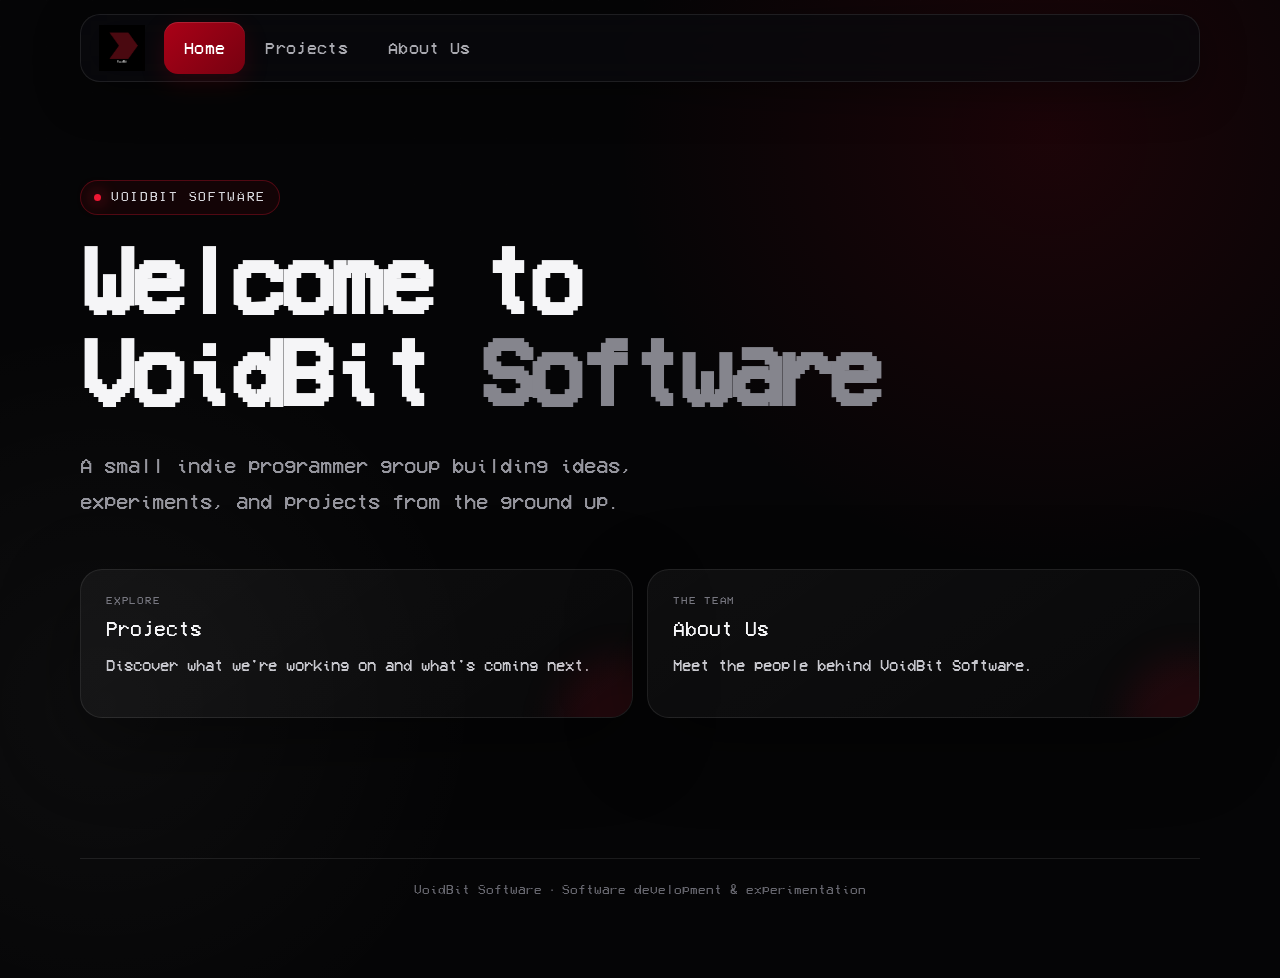
<file: index.html>
<!DOCTYPE html>
<html lang="en">
<head>
    <meta charset="UTF-8">
    <meta name="viewport" content="width=device-width,initial-scale=1">
    <meta name="theme-color" content="#050506">
    <title>Home Page | VoidBit Software</title>
    <link rel="icon" type="image/x-icon" href="favicon.ico">
    <link rel="stylesheet" href="style.css">
</head>
<body>
    <nav class="top-menu">
        <a class="top-menu-container" href="./"><img src="voidbit_logo.png" class="top-menu-logo" alt="VoidBit"></a>
        <a class="top-menu-container selected" href="./"><span class="top-menu-item">Home</span></a>
        <a class="top-menu-container" href="projects"><span class="top-menu-item">Projects</span></a>
        <a class="top-menu-container" href="about"><span class="top-menu-item">About Us</span></a>
    </nav>
    <main class="page">

<section class="hero">
    <div class="eyebrow">VOIDBIT SOFTWARE</div>
    <h1>Welcome to VoidBit <span>Software</span></h1>
    <p class="hero-subtitle">A small indie programmer group building ideas, experiments, and projects from the ground up.</p>
    <div class="hero-grid">
        <a class="glass-card" href="projects">
            <div class="card-kicker">Explore</div>
            <div class="card-title">Projects</div>
            <p>Discover what we're working on and what's coming next.</p>
        </a>
        <a class="glass-card" href="about">
            <div class="card-kicker">The team</div>
            <div class="card-title">About Us</div>
            <p>Meet the people behind VoidBit Software.</p>
        </a>
    </div>
</section>

        <footer class="footer">VoidBit Software · Software development &amp; experimentation</footer>
    </main>
</body>
</html>
</file>
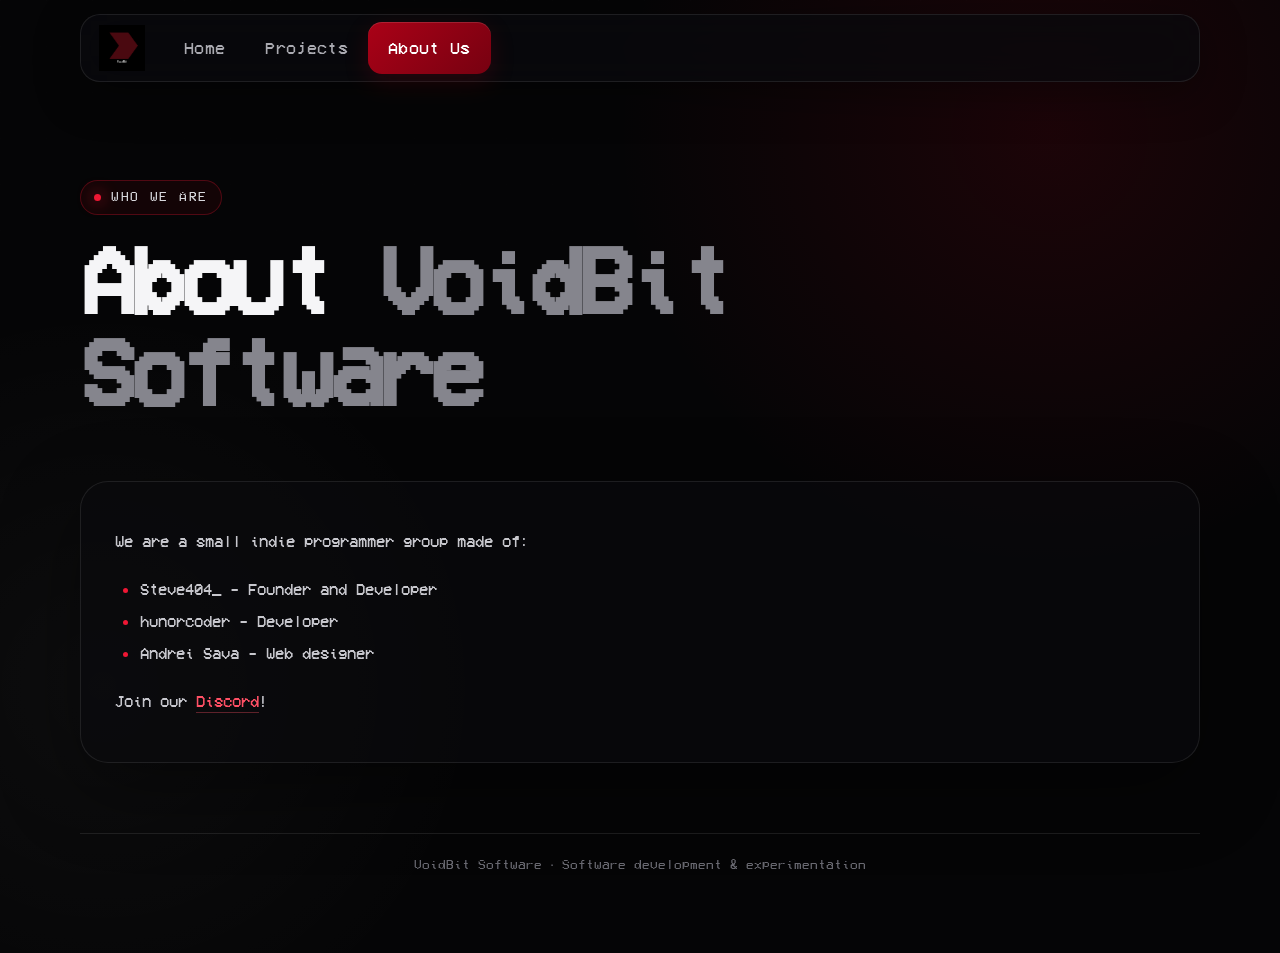
<file: about.html>
<!DOCTYPE html>
<html lang="en">
<head>
    <meta charset="UTF-8">
    <meta name="viewport" content="width=device-width,initial-scale=1">
    <meta name="theme-color" content="#050506">
    <title>About | VoidBit Software</title>
    <link rel="icon" type="image/x-icon" href="favicon.ico">
    <link rel="stylesheet" href="style.css">
</head>
<body>
    <nav class="top-menu">
        <a class="top-menu-container" href="./"><img src="voidbit_logo.png" class="top-menu-logo" alt="VoidBit"></a>
        <a class="top-menu-container" href="./"><span class="top-menu-item">Home</span></a>
        <a class="top-menu-container" href="projects"><span class="top-menu-item">Projects</span></a>
        <a class="top-menu-container selected" href="about"><span class="top-menu-item">About Us</span></a>
    </nav>
    <main class="page">

<section class="hero" style="min-height:auto;padding-bottom:25px">
    <div class="eyebrow">WHO WE ARE</div>
    <h1>About <span>VoidBit Software</span></h1>
</section>
<section class="section">
    <p>We are a small indie programmer group made of:</p>
    <ul>
        <li>Steve404_   - Founder and Developer</li>
        <li>hunorcoder  - Developer</li>
        <li>Andrei Sava - Web designer</li>
    </ul>
    <p>Join our <a class="inline-link" href="https://discord.gg/bKYwRdxWky">Discord</a>!</p>
</section>

        <footer class="footer">VoidBit Software · Software development &amp; experimentation</footer>
    </main>
</body>
</html>
</file>
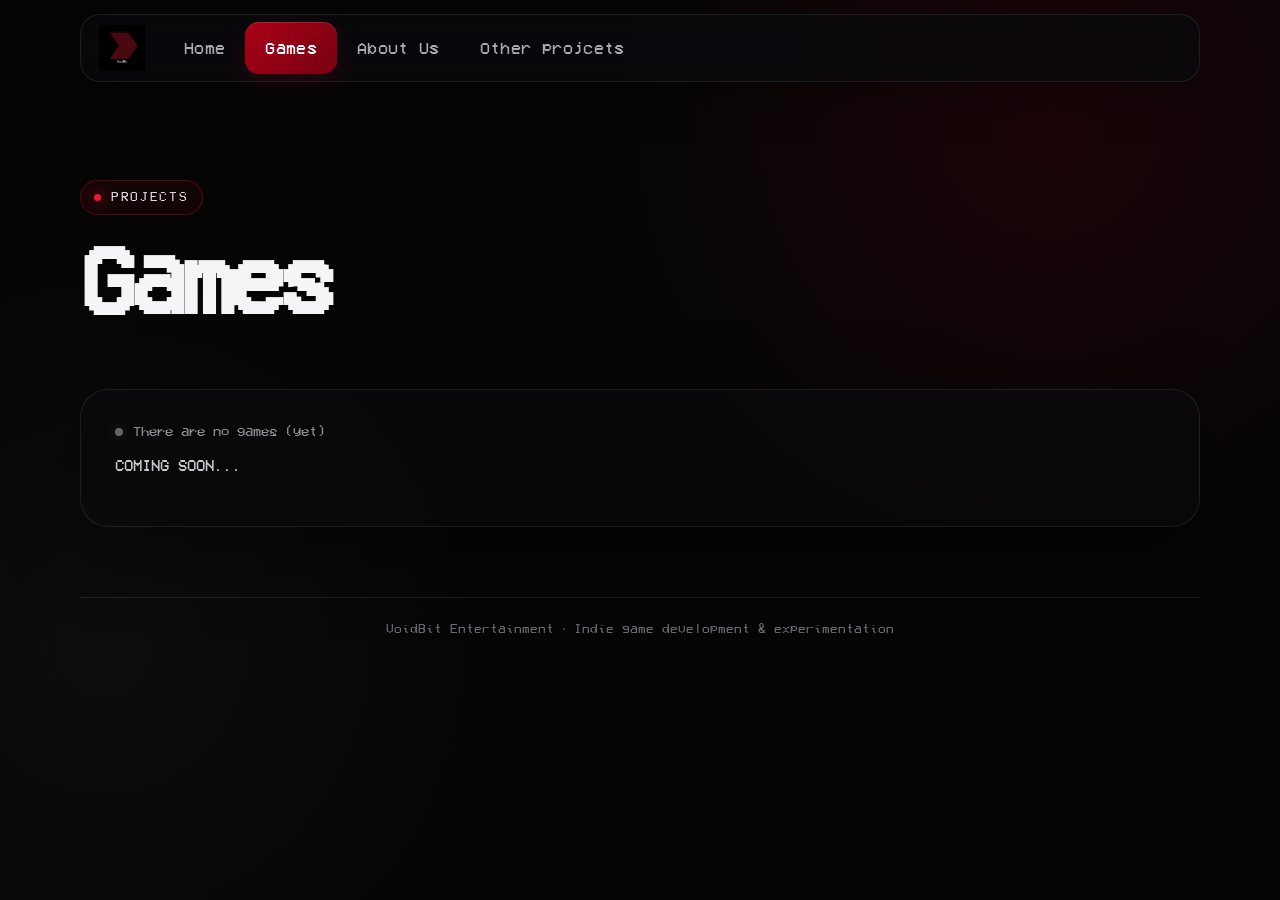
<file: games.html>
<!DOCTYPE html>
<html lang="en">
<head>
    <meta charset="UTF-8">
    <meta name="viewport" content="width=device-width,initial-scale=1">
    <meta name="theme-color" content="#050506">
    <title>Games | VoidBit Entertainment</title>
    <link rel="icon" type="image/x-icon" href="favicon.ico">
    <link rel="stylesheet" href="style.css">
</head>
<body>
    <div class="top-menu"><div class="top-menu-container" onclick="location.assign('index.html')"><img src="voidbit_logo.png" class="top-menu-logo" alt="VoidBit"></div><div class="top-menu-container" onclick="location.assign('index.html')"><span class="top-menu-item">Home</span></div><div class="top-menu-container selected" onclick="location.assign('games.html')"><span class="top-menu-item">Games</span></div><div class="top-menu-container" onclick="location.assign('about.html')"><span class="top-menu-item">About Us</span></div><div class="top-menu-container" onclick="location.assign('other.html')"><span class="top-menu-item">Other projcets</span></div></div>
    <main class="page">
        
<section class="hero" style="min-height:auto;padding-bottom:25px">
    <div class="eyebrow">PROJECTS</div>
    <h1>Games</h1>
</section>
<section class="section">
    <div class="status">There are no games (yet)</div>
    <p>COMING SOON...</p>
</section>

        <footer class="footer">VoidBit Entertainment · Indie game development &amp; experimentation</footer>
    </main>
</body>
</html>
</file>
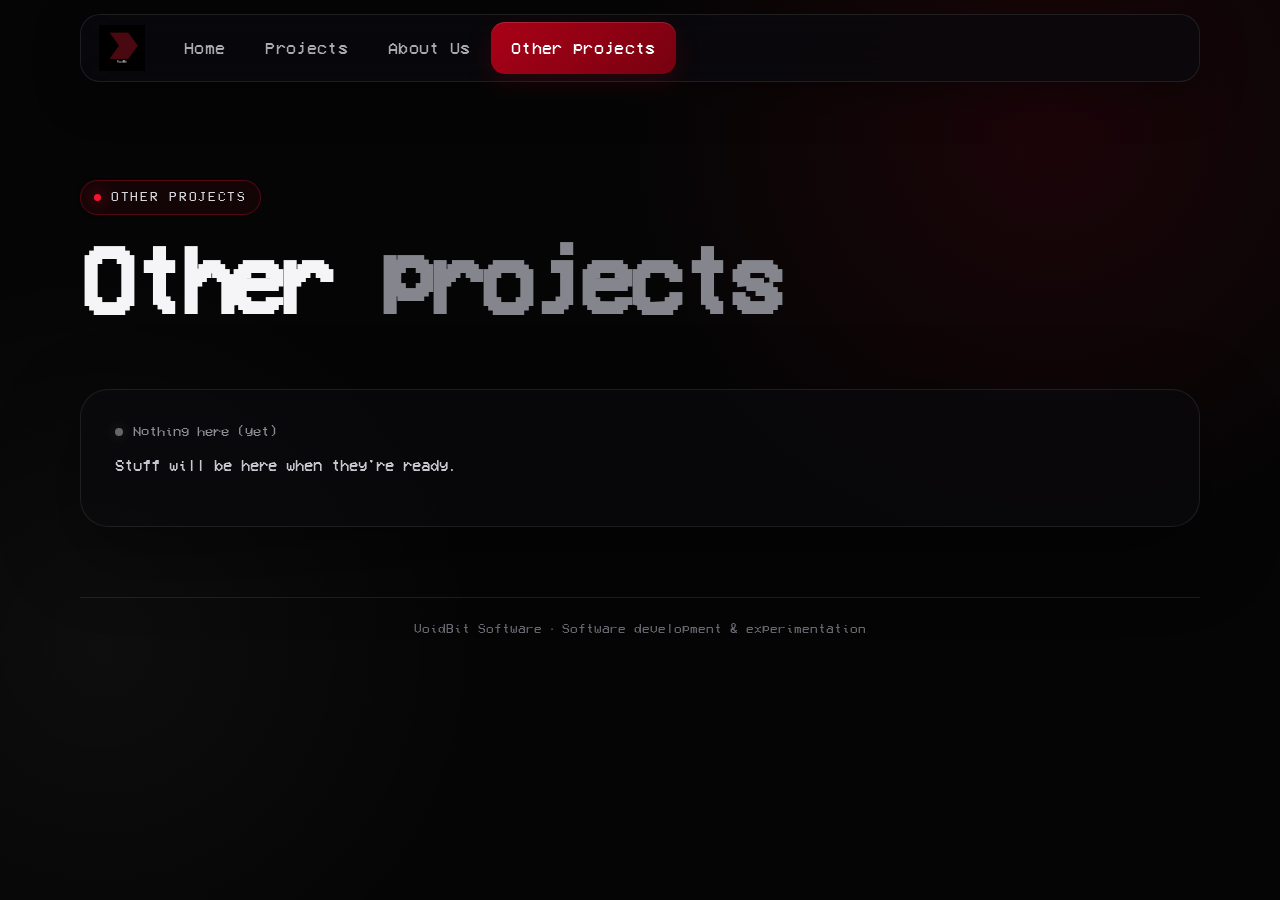
<file: other.html>
<!DOCTYPE html>
<html lang="en">
<head>
    <meta charset="UTF-8">
    <meta name="viewport" content="width=device-width, initial-scale=1">
    <meta name="theme-color" content="#050506">
    <title>Other projects | VoidBit Software</title>
    <link rel="icon" type="image/x-icon" href="favicon.ico">
    <link rel="stylesheet" href="style.css">
</head>
<body>
    <nav class="top-menu">
        <a class="top-menu-container" href="./"><img src="voidbit_logo.png" class="top-menu-logo" alt="VoidBit"></a>
        <a class="top-menu-container" href="./"><span class="top-menu-item">Home</span></a>
        <a class="top-menu-container" href="projects"><span class="top-menu-item">Projects</span></a>
        <a class="top-menu-container" href="about"><span class="top-menu-item">About Us</span></a>
        <a class="top-menu-container selected" href="other"><span class="top-menu-item">Other projects</span></a>
    </nav>

    <main class="page">
        <section class="hero" style="min-height: auto; padding-bottom: 25px;">
            <div class="eyebrow">OTHER PROJECTS</div>
            <h1>Other <span>projects</span></h1>
        </section>

        <section class="section">
            <div class="status">Nothing here (yet)</div>
            <p>Stuff will be here when they're ready.</p>
        </section>

        <footer class="footer">VoidBit Software · Software development &amp; experimentation</footer>
    </main>
</body>
</html>
</file>
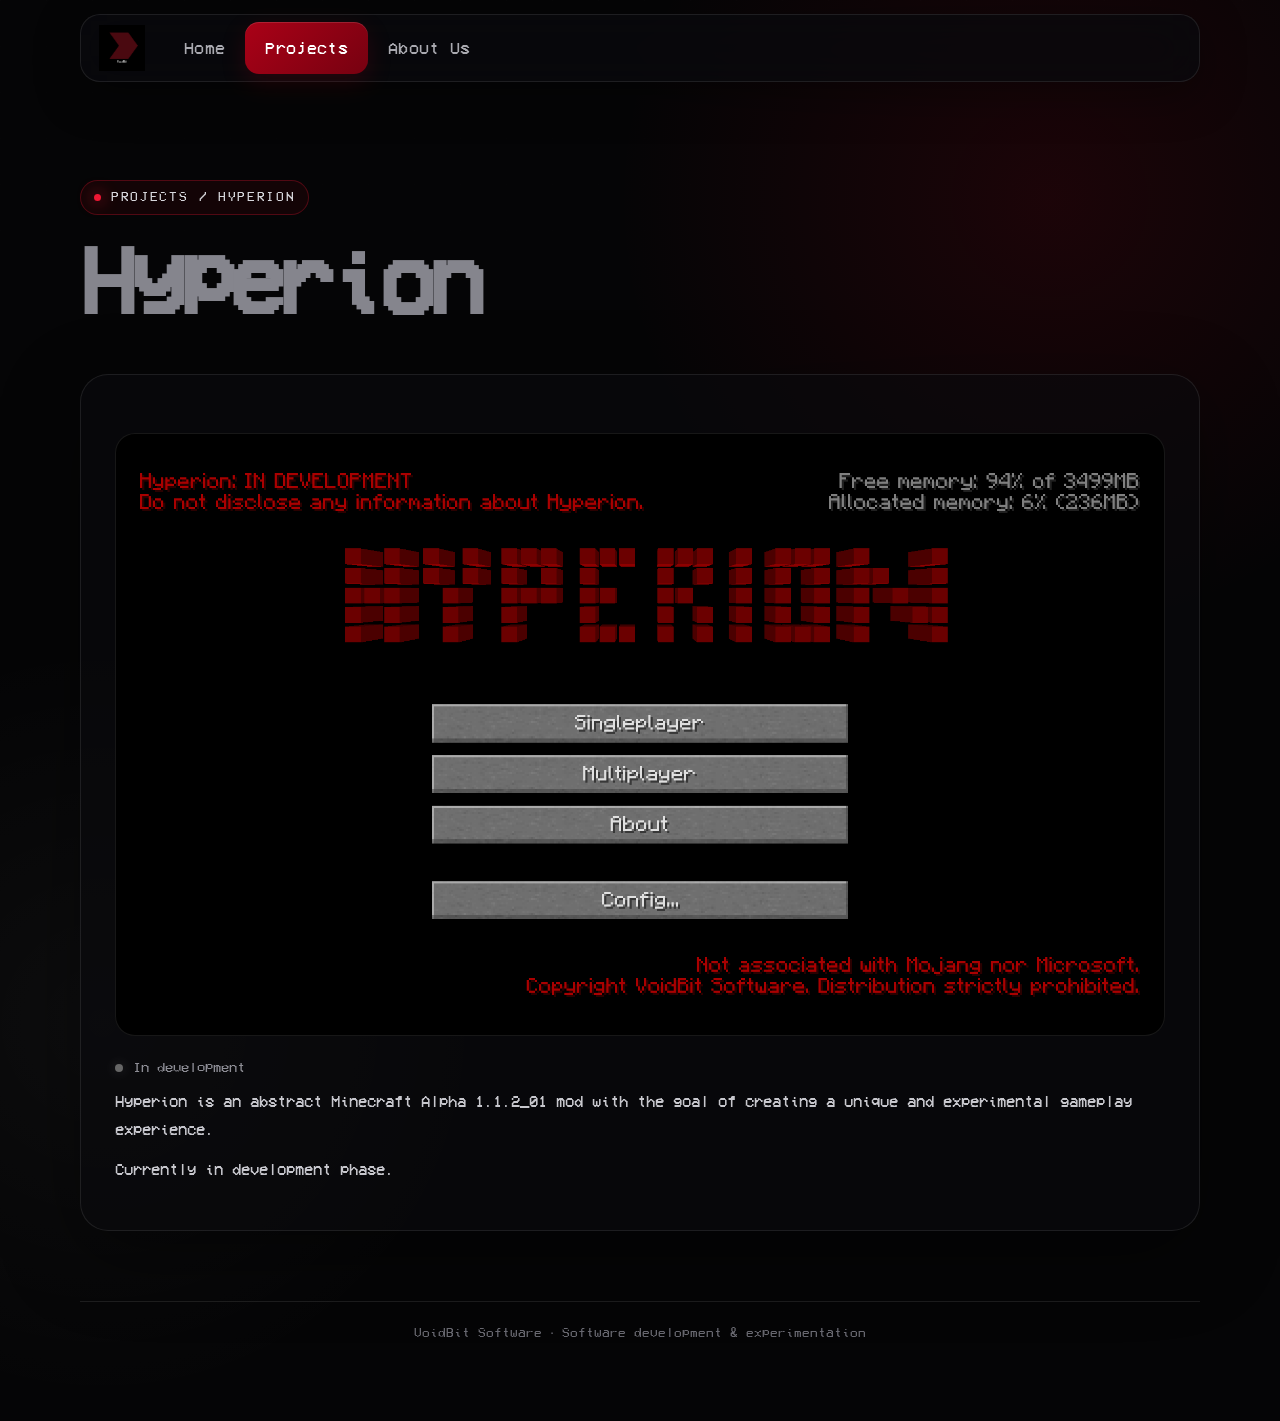
<file: project-hyperion.html>
<!DOCTYPE html>
<html lang="en">
<head>
    <meta charset="UTF-8">
    <meta name="viewport" content="width=device-width,initial-scale=1">
    <meta name="theme-color" content="#050506">
    <title>Hyperion | VoidBit Software</title>
    <link rel="icon" type="image/x-icon" href="favicon.ico">
    <link rel="stylesheet" href="style.css">
</head>
<body>
    <nav class="top-menu">
        <a class="top-menu-container" href="./"><img src="voidbit_logo.png" class="top-menu-logo" alt="VoidBit"></a>
        <a class="top-menu-container" href="./"><span class="top-menu-item">Home</span></a>
        <a class="top-menu-container selected" href="projects"><span class="top-menu-item">Projects</span></a>
        <a class="top-menu-container" href="about"><span class="top-menu-item">About Us</span></a>
    </nav>
    <main class="page">

<section class="hero" style="min-height:auto;padding-bottom:10px">
    <div class="eyebrow"><a href="projects" class="inline-link" style="color:inherit;text-decoration:none">PROJECTS</a> / HYPERION</div>
    <h1><span>Hyperion</span></h1>
</section>
<section class="section">
    <div class="project-banner">
        <img src="hyperion.png" alt="Hyperion">
    </div>
    <div class="status">In development</div>
    <p>Hyperion is an abstract Minecraft Alpha 1.1.2_01 mod with the goal of creating a unique and experimental gameplay experience.</p>
    <p>Currently in development phase.</p>
</section>

        <footer class="footer">VoidBit Software · Software development &amp; experimentation</footer>
    </main>
</body>
</html>
</file>
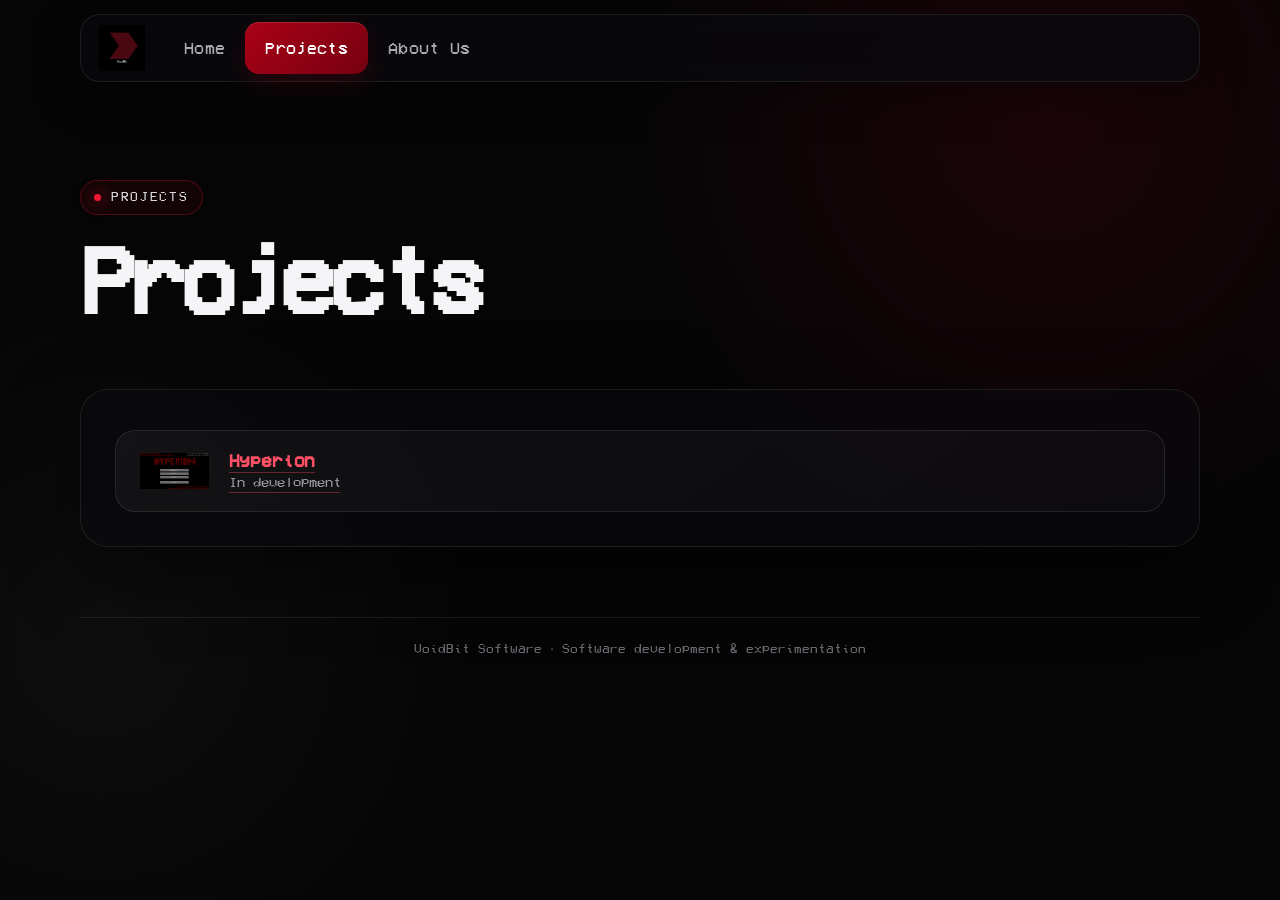
<file: projects.html>
<!DOCTYPE html>
<html lang="en">
<head>
    <meta charset="UTF-8">
    <meta name="viewport" content="width=device-width,initial-scale=1">
    <meta name="theme-color" content="#050506">
    <title>Projects | VoidBit Software</title>
    <link rel="icon" type="image/x-icon" href="favicon.ico">
    <link rel="stylesheet" href="style.css">
</head>
<body>
    <nav class="top-menu">
        <a class="top-menu-container" href="./"><img src="voidbit_logo.png" class="top-menu-logo" alt="VoidBit"></a>
        <a class="top-menu-container" href="./"><span class="top-menu-item">Home</span></a>
        <a class="top-menu-container selected" href="projects"><span class="top-menu-item">Projects</span></a>
        <a class="top-menu-container" href="about"><span class="top-menu-item">About Us</span></a>
    </nav>
    <main class="page">

<section class="hero" style="min-height:auto;padding-bottom:25px">
    <div class="eyebrow">PROJECTS</div>
    <h1>Projects</h1>
</section>
<section class="section">
    <div class="project-list">
        <a class="project-card" href="project-hyperion">
            <img src="hyperion.png" alt="Hyperion">
            <div class="project-card-body">
                <div class="project-card-title">Hyperion</div>
                <div class="project-card-desc">In development</div>
            </div>
        </a>
    </div>
</section>

        <footer class="footer">VoidBit Software · Software development &amp; experimentation</footer>
    </main>
</body>
</html>
</file>
<file: style.css>
@font-face {
    font-family: font1;
    src: url(font1.ttf) format("truetype");
}

:root {
    --accent-color: #b80018;
    --accent-bright: #ef1734;
    --accent-soft: rgba(184, 0, 24, 0.16);
    --background-color: #050506;
    --surface: #0b0b0e;
    --surface-2: #101014;
    --foreground-color: #f5f5f7;
    --muted: #96969e;
    --line: rgba(255,255,255,.09);
    --shadow: 0 24px 80px rgba(0,0,0,.42);
}

* { box-sizing: border-box; }

html {
    scroll-behavior: smooth;
}

body {
    margin: 0;
    min-height: 100vh;
    padding: 0;
    background:
        radial-gradient(circle at 82% 14%, rgba(184,0,24,.13), transparent 27rem),
        radial-gradient(circle at 8% 72%, rgba(255,255,255,.035), transparent 24rem),
        var(--background-color);
    color: var(--foreground-color);
    font-family: font1, system-ui, sans-serif;
    overflow-x: hidden;
}

body::before {
    content: "";
    position: fixed;
    inset: 0;
    pointer-events: none;
    opacity: .32;
    background-image:
        linear-gradient(rgba(255,255,255,.018) 1px, transparent 1px),
        linear-gradient(90deg, rgba(255,255,255,.018) 1px, transparent 1px);
    background-size: 46px 46px;
    mask-image: linear-gradient(to bottom, black, transparent 82%);
}

a {
    color: inherit;
    text-decoration: none;
}

a:focus-visible,
button:focus-visible {
    outline: 2px solid var(--accent-bright);
    outline-offset: 3px;
    border-radius: 6px;
}

.top-menu {
    position: fixed;
    z-index: 50;
    top: 14px;
    left: 50%;
    transform: translateX(-50%);
    display: flex;
    align-items: center;
    width: min(1120px, calc(100% - 28px));
    height: 68px;
    padding: 7px;
    margin: 0;
    border: 1px solid var(--line);
    border-radius: 20px;
    background: rgba(10,10,13,.78);
    box-shadow: 0 12px 45px rgba(0,0,0,.35);
    backdrop-filter: blur(22px);
    -webkit-backdrop-filter: blur(22px);
}

.top-menu-container {
    height: 100%;
    display: inline-flex;
    align-items: center;
    justify-content: center;
    margin: 0;
    padding: 0 20px;
    cursor: pointer;
    border-radius: 14px;
    color: #a9a9b0;
    transition: .25s ease;
}

.top-menu-container:first-child {
    padding: 0 16px 0 11px;
    margin-right: 3px;
}

.top-menu-container:not(:first-child):hover {
    color: #fff;
    background: rgba(255,255,255,.065);
}

.top-menu-container.selected {
    color: #fff;
    background: linear-gradient(135deg, rgba(184,0,24,.92), rgba(128,0,17,.92));
    box-shadow: inset 0 1px 0 rgba(255,255,255,.12), 0 8px 24px rgba(184,0,24,.18);
}

.top-menu-logo {
    display: block;
    width: 46px;
    height: 46px;
    object-fit: contain;
    /* The original logo asset is used untouched. */
}

.top-menu-item {
    display: inline;
    font-size: 17px;
    letter-spacing: .02em;
    white-space: nowrap;
}

.page {
    position: relative;
    width: min(1120px, calc(100% - 40px));
    margin: 0 auto;
    padding: 150px 0 80px;
}

.hero {
    min-height: 66vh;
    display: flex;
    flex-direction: column;
    justify-content: center;
    padding: 30px 0 70px;
}

.eyebrow {
    display: inline-flex;
    align-items: center;
    gap: 10px;
    width: fit-content;
    margin-bottom: 22px;
    padding: 9px 13px;
    border: 1px solid rgba(239,23,52,.28);
    border-radius: 999px;
    color: #d7d7dc;
    background: rgba(184,0,24,.08);
    font-size: 13px;
    letter-spacing: .13em;
    text-transform: uppercase;
}

.eyebrow::before {
    content: "";
    width: 7px;
    height: 7px;
    border-radius: 50%;
    background: var(--accent-bright);
    box-shadow: 0 0 16px var(--accent-bright);
}

h1 {
    max-width: 980px;
    margin: 0;
    color: var(--foreground-color);
    font-size: clamp(48px, 8vw, 94px);
    line-height: .98;
    letter-spacing: -.055em;
    text-align: left;
    text-wrap: balance;
}

.hero h1 span {
    color: #85858d;
}

.hero-subtitle {
    max-width: 700px;
    margin: 28px 0 0;
    color: var(--muted);
    font-size: clamp(17px, 2vw, 21px);
    line-height: 1.7;
}

.hero-grid {
    display: grid;
    grid-template-columns: repeat(auto-fit, minmax(220px, 1fr));
    gap: 14px;
    margin-top: 48px;
}

.glass-card {
    position: relative;
    display: block;
    overflow: hidden;
    padding: 25px;
    border: 1px solid var(--line);
    border-radius: 22px;
    background: linear-gradient(145deg, rgba(255,255,255,.045), rgba(255,255,255,.018));
    box-shadow: var(--shadow);
    transition: transform .28s cubic-bezier(.2,.7,.3,1), border-color .28s ease, background .28s ease;
}

.glass-card:hover,
.glass-card:focus-visible {
    transform: translateY(-4px);
    border-color: rgba(239,23,52,.35);
    background: linear-gradient(145deg, rgba(255,255,255,.07), rgba(255,255,255,.022));
}

.glass-card::after {
    content: "";
    position: absolute;
    width: 130px;
    height: 130px;
    right: -55px;
    bottom: -70px;
    border-radius: 50%;
    background: rgba(184,0,24,.13);
    filter: blur(18px);
    transition: opacity .28s ease;
}

.glass-card:hover::after { opacity: 1.4; }

.card-title {
    display: flex;
    align-items: center;
    gap: 8px;
}

.card-title::after {
    content: "→";
    color: var(--accent-bright);
    opacity: 0;
    transform: translateX(-4px);
    transition: .25s ease;
}

.glass-card:hover .card-title::after,
.glass-card:focus-visible .card-title::after {
    opacity: 1;
    transform: translateX(0);
}

.card-kicker {
    color: #777780;
    font-size: 11px;
    letter-spacing: .16em;
    text-transform: uppercase;
}

.card-title {
    margin-top: 10px;
    font-size: 20px;
}

.section {
    margin-top: 35px;
    padding: 34px;
    border: 1px solid var(--line);
    border-radius: 28px;
    background: rgba(10,10,13,.62);
    box-shadow: var(--shadow);
}

.section h2 {
    margin: 0 0 18px;
    font-size: clamp(28px, 4vw, 44px);
    letter-spacing: -.04em;
}

p {
    margin: 12px 0;
    color: #c7c7cd;
    font-size: 16px;
    line-height: 1.75;
}

ul {
    margin: 18px 0;
    padding-left: 25px;
    color: #c7c7cd;
    line-height: 2;
}

li::marker {
    color: var(--accent-bright);
}

.inline-link,
.section a:not(.top-menu-container) {
    color: #ff5065;
    text-decoration: underline;
    text-decoration-color: rgba(255,80,101,.35);
    text-underline-offset: 4px;
    transition: .2s ease;
}

.inline-link:hover,
.section a:not(.top-menu-container):hover {
    color: #fff;
    text-decoration-color: #fff;
}

.project-list {
    display: grid;
    gap: 14px;
    margin-top: 6px;
}

.project-card {
    display: flex;
    align-items: center;
    gap: 20px;
    padding: 20px 24px;
    border: 1px solid var(--line);
    border-radius: 20px;
    background: linear-gradient(145deg, rgba(255,255,255,.045), rgba(255,255,255,.018));
    transition: transform .25s cubic-bezier(.2,.7,.3,1), border-color .25s ease;
}

.project-card:hover,
.project-card:focus-visible {
    transform: translateY(-3px);
    border-color: rgba(239,23,52,.35);
}

.project-card img {
    height: 36px;
    width: auto;
    flex-shrink: 0;
}

.project-card-body { flex: 1; min-width: 0; }

.project-card-title {
    font-size: 18px;
    font-weight: 600;
    letter-spacing: -.01em;
    display: flex;
    align-items: center;
    gap: 8px;
}

.project-card-title::after {
    content: "→";
    color: var(--accent-bright);
    opacity: 0;
    transform: translateX(-4px);
    transition: .22s ease;
}

.project-card:hover .project-card-title::after,
.project-card:focus-visible .project-card-title::after {
    opacity: 1;
    transform: translateX(0);
}

.project-card-desc {
    margin-top: 4px;
    color: var(--muted);
    font-size: 14px;
}

.project-banner {
    width: 100%;
    display: flex;
    align-items: center;
    justify-content: center;
    padding: 36px 20px;
    margin: 24px 0;
    border: 1px solid var(--line);
    border-radius: 20px;
    background: #000;
}

.project-banner img {
    max-width: 100%;
    height: auto;
    display: block;
}

.status {
    display: flex;
    align-items: center;
    gap: 10px;
    color: #8e8e96;
    font-size: 14px;
}

.status::before {
    content: "";
    width: 8px;
    height: 8px;
    border-radius: 50%;
    background: #666;
    box-shadow: 0 0 13px rgba(255,255,255,.18);
}

.footer {
    margin-top: 70px;
    padding-top: 24px;
    border-top: 1px solid var(--line);
    color: #686870;
    font-size: 13px;
    text-align: center;
}

.footer-text {
    text-align: center;
    color: var(--muted);
    padding: 28px 0;
}

.centered-block-container,
.centering {
    display: flex;
    align-items: center;
    justify-content: center;
}

@media (max-width: 760px) {
    .top-menu {
        height: 60px;
        border-radius: 17px;
        overflow-x: auto;
        justify-content: flex-start;
    }

    .top-menu-container {
        padding: 0 12px;
    }

    .top-menu-container:first-child {
        padding-left: 7px;
        padding-right: 11px;
    }

    .top-menu-item { font-size: 14px; }
    .top-menu-logo { width: 40px; height: 40px; }

    .page {
        width: min(100% - 28px, 1120px);
        padding-top: 118px;
    }

    .hero { min-height: 58vh; }
    .hero-grid { grid-template-columns: 1fr; }
    .section { padding: 25px 21px; border-radius: 22px; }
}

@media (prefers-reduced-motion: no-preference) {
    .hero h1 {
        animation: rise .8s ease both;
    }
    .hero-subtitle {
        animation: rise .8s .08s ease both;
    }
    .glass-card {
        animation: rise .7s .16s ease both;
    }
    @keyframes rise {
        from { opacity: 0; transform: translateY(16px); }
        to { opacity: 1; transform: translateY(0); }
    }
}
</file>
